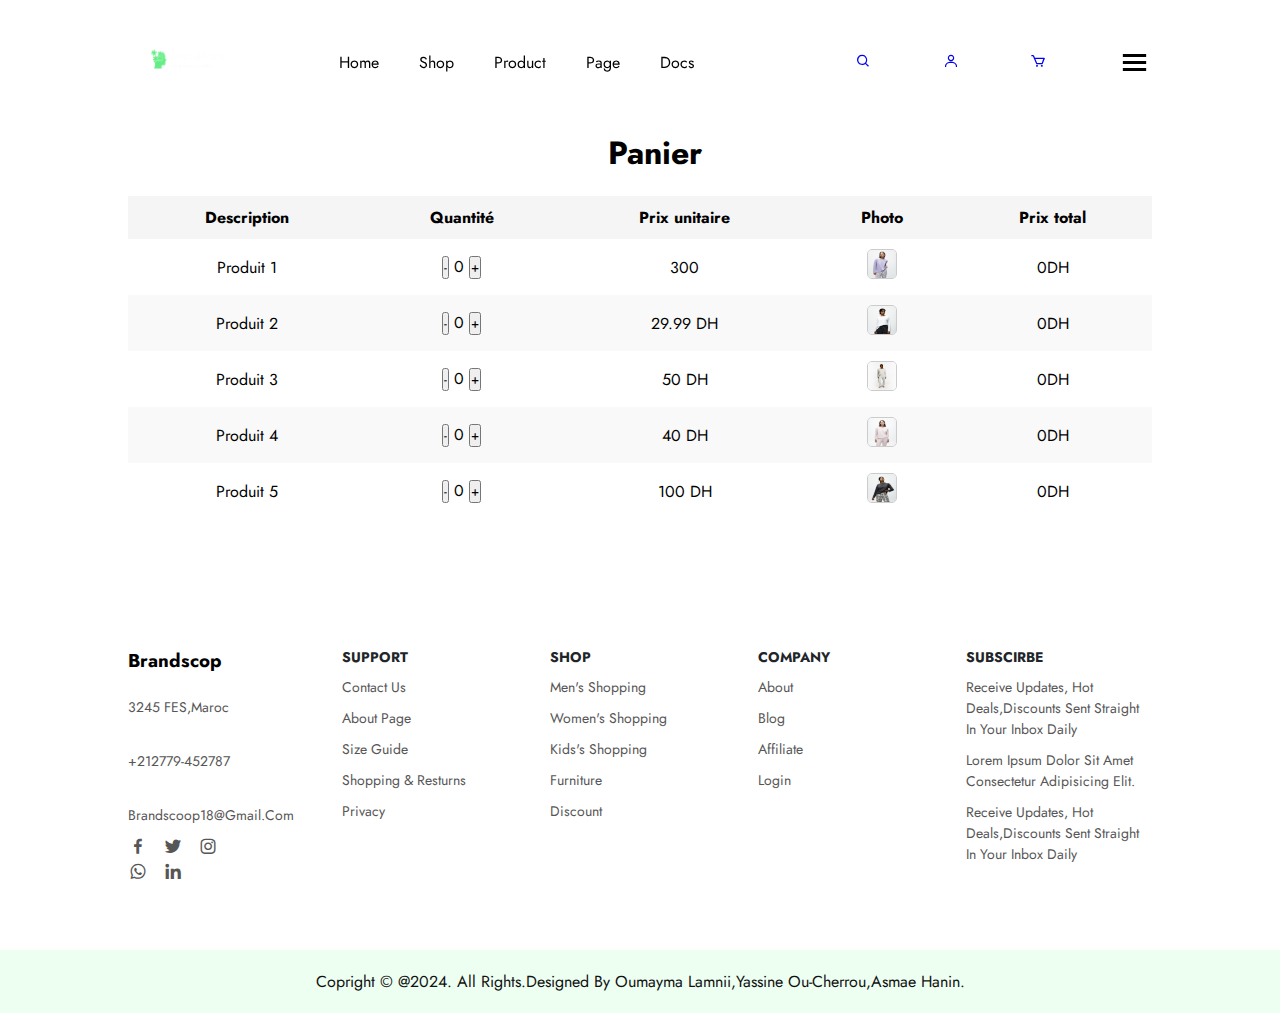
<file: add-panier.html>
<!-- yassine ntaya ghadi dr hnaya l page dyal ajouter au panier -->
<!DOCTYPE html>
<html lang="en">

<head>
    <meta charset="UTF-8">
    <meta name="viewport" content="width=device-width, initial-scale=1.0">
    <title>E-commerce web</title>
    <!--css link-->
    <link rel="stylesheet" href="style.css">
    <link rel="stylesheet" href="add-product.css">

    <link rel="preconnect" href="https://fonts.googleapis.com">
    <link rel="preconnect" href="https://fonts.gstatic.com" crossorigin>
    <link
        href="https://fonts.googleapis.com/css2?family=Jost:ital,wght@0,100;0,200;0,300;0,400;0,500;0,600;0,700;1,500&display=swap"
        rel="stylesheet">

    <link rel="stylesheet" href="https://cdnjs.cloudflare.com/ajax/libs/font-awesome/6.2.1/css/all.min.css"
        integrity="sha512-MV7K8+y+gLIBoVD59lQIYicR65iaqukzvf/nwasF0nqhPay5w/9lJmVM2hMDcnK1OnMGCdVK+iQrJ7lzPJQd1w=="
        crossorigin="anonymous" referrerpolicy="no-referrer" />
    <link rel="stylesheet" href="https://unpkg.com/boxicons@latest/css/boxicons.min.css">
</head>

<body>
    <header>
        <a href="#" class="logo"><img src="images/logo.png" alt="" width="3000" height="3000"></a>
        <ul class="navmenu">
            <li> <a href="#">Home</a></li>
            <li> <a href="#">Shop</a></li>
            <li> <a href="#">Product</a></li>
            <li> <a href="#">Page</a></li>
            <li> <a href="#">Docs</a></li>
        </ul>
        <div class="nav-icon"></div>
        <a href="#"><i class='bx bx-search'></i></a>
        <a href="#"><i class='bx bx-user'></i></a>
        <a href="#"><i class='bx bx-cart'></i></a>
        <div class="bx bx-menu" id="menu-icon"></div>
    </header><br>
    <br>
    <section class="products_panier">
        <div class="titre">
            <h1 class="titre-hover">Panier</h1>
        </div>
        <table>
            <thead>
                <tr>
                    <th>Description</th>
                    <th>Quantité</th>
                    <th>Prix unitaire</th>
                    <th>Photo</th>
                    <th>Prix total</th>
                </tr>
            </thead>
            <tbody>
                <tr>
                    <td>Produit 1</td>
                    <td> <button class="quantity-btn" onclick="changeQuantity(this, -1)">-</button>
                        <span>0</span>
                        <button class="quantity-btn" onclick="changeQuantity(this, 1)">+</button>
                    </td>
                    <td>300</td>
                    <td><img src="images/img1.jpg" alt="Product 1" height="30" width="30"> </td>
                    <td class="total-price">0DH</td>
                </tr>
                <tr>
                    <td>Produit 2</td>
                    <td> <button class="quantity-btn" onclick="changeQuantity(this, -1)">-</button>
                        <span>0</span>
                        <button class="quantity-btn" onclick="changeQuantity(this, 1)">+</button>
                    </td>
                    <td>29.99 DH</td>
                    <td><img src="images/img2.jpg" alt="Product 2" height="30" width="30"></td>
                    <td class="total-price">0DH</td>
                </tr>
                <tr>
                    <td>Produit 3</td>
                    <td> <button class="quantity-btn" onclick="changeQuantity(this, -1)">-</button>
                        <span>0</span>
                        <button class="quantity-btn" onclick="changeQuantity(this, 1)">+</button>
                    </td>
                    <td>50 DH</td>
                    <td><img src="images/img3.jpg" alt="Product 2" height="30" width="30"></td>
                    <td class="total-price">0DH</td>
                </tr>
                <tr>
                    <td>Produit 4</td>
                    <td> <button class="quantity-btn" onclick="changeQuantity(this, -1)">-</button>
                        <span>0</span>
                        <button class="quantity-btn" onclick="changeQuantity(this, 1)">+</button>
                    </td>
                    <td>40 DH</td>
                    <td><img src="images/img4.jpg" alt="Product 2" height="30" width="30"></td>
                    <td class="total-price">0DH</td>
                </tr>
                <tr>
                    <td>Produit 5</td>
                    <td> <button class="quantity-btn" onclick="changeQuantity(this, -1)">-</button>
                        <span>0</span>
                        <button class="quantity-btn" onclick="changeQuantity(this, 1)">+</button>
                    </td>
                    <td>100 DH</td>
                    <td><img src="images/img5.jpg" alt="Product 2" height="30" width="30"></td>
                    <td class="total-price">0DH</td>
                </tr>
                <script>
                    function changeQuantity(button, amount) {
                        var row = button.parentNode.parentNode;
                        var quantityElement = row.getElementsByTagName('span')[0];
                        var totalElement = row.getElementsByClassName('total-price')[0];

                        var currentQuantity = parseInt(quantityElement.innerText, 10);
                        var newQuantity = currentQuantity + amount;

                        if (newQuantity >= 0) {
                            quantityElement.innerText = newQuantity;

                            var pricePerUnit = parseFloat(row.cells[2].innerText.replace('DH', ''));
                            var newTotal = (pricePerUnit * newQuantity).toFixed(2);

                            totalElement.innerText = 'DH' + newTotal;
                        }
                    }
                </script>
            </tbody>
        </table>
    </section>

    <!--Contact section kanft7o section okhra  -->
    <section class="Contact">
        <div class="contact-info">
            <div class="first-info">
                <h3>Brandscop</h3>
                <br>
                <p> 3245 FES,Maroc </p>
                <br>
                <p>+212779-452787</p>
                <br>
                <p>brandscoop18@gmail.com</p>

                <div class="social-icon">
                    <a href="#"><i class='bx bxl-facebook'></i></a>
                    <a href="#"><i class='bx bxl-twitter'></i></a>
                    <a href="#"><i class='bx bxl-instagram'></i></a>
                    <br>
                    <a href="#"><i class='bx bxl-whatsapp'></i></a>
                    <a href="#"><i class='bx bxl-linkedin'></i></a>
                </div>

            </div>

            <div class="second-info">
                <h4>Support</h4>
                <p>Contact us</p>
                <p>About page</p>
                <p>Size Guide</p>
                <p>Shopping & Resturns</p>
                <p>Privacy</p>
            </div>

            <div class="third-info">
                <h4>Shop</h4>
                <p>Men's Shopping</p>
                <p>Women's Shopping</p>
                <p>Kids's Shopping</p>
                <p>Furniture</p>
                <p>Discount</p>

            </div>
            <div class="fourth-info">
                <h4>Company</h4>
                <p>About</p>
                <p>Blog</p>
                <p>Affiliate</p>
                <p>Login</p>

            </div>

            <div class="five">
                <h4>Subscirbe</h4>
                <p>Receive Updates, Hot Deals,Discounts sent Straight In Your Inbox Daily</p>
                <p>Lorem ipsum dolor sit amet consectetur adipisicing elit. </p>
                <p>Receive Updates, Hot Deals,Discounts sent Straight In Your Inbox Daily</p>

            </div>


        </div>

        </div>

    </section>
    <div class="end-text">
        <p>Copright © @2024. All Rights.Designed By Oumayma Lamnii,Yassine Ou-cherrou,Asmae Hanin.</p>
    </div>


</body>

</html>
</file>
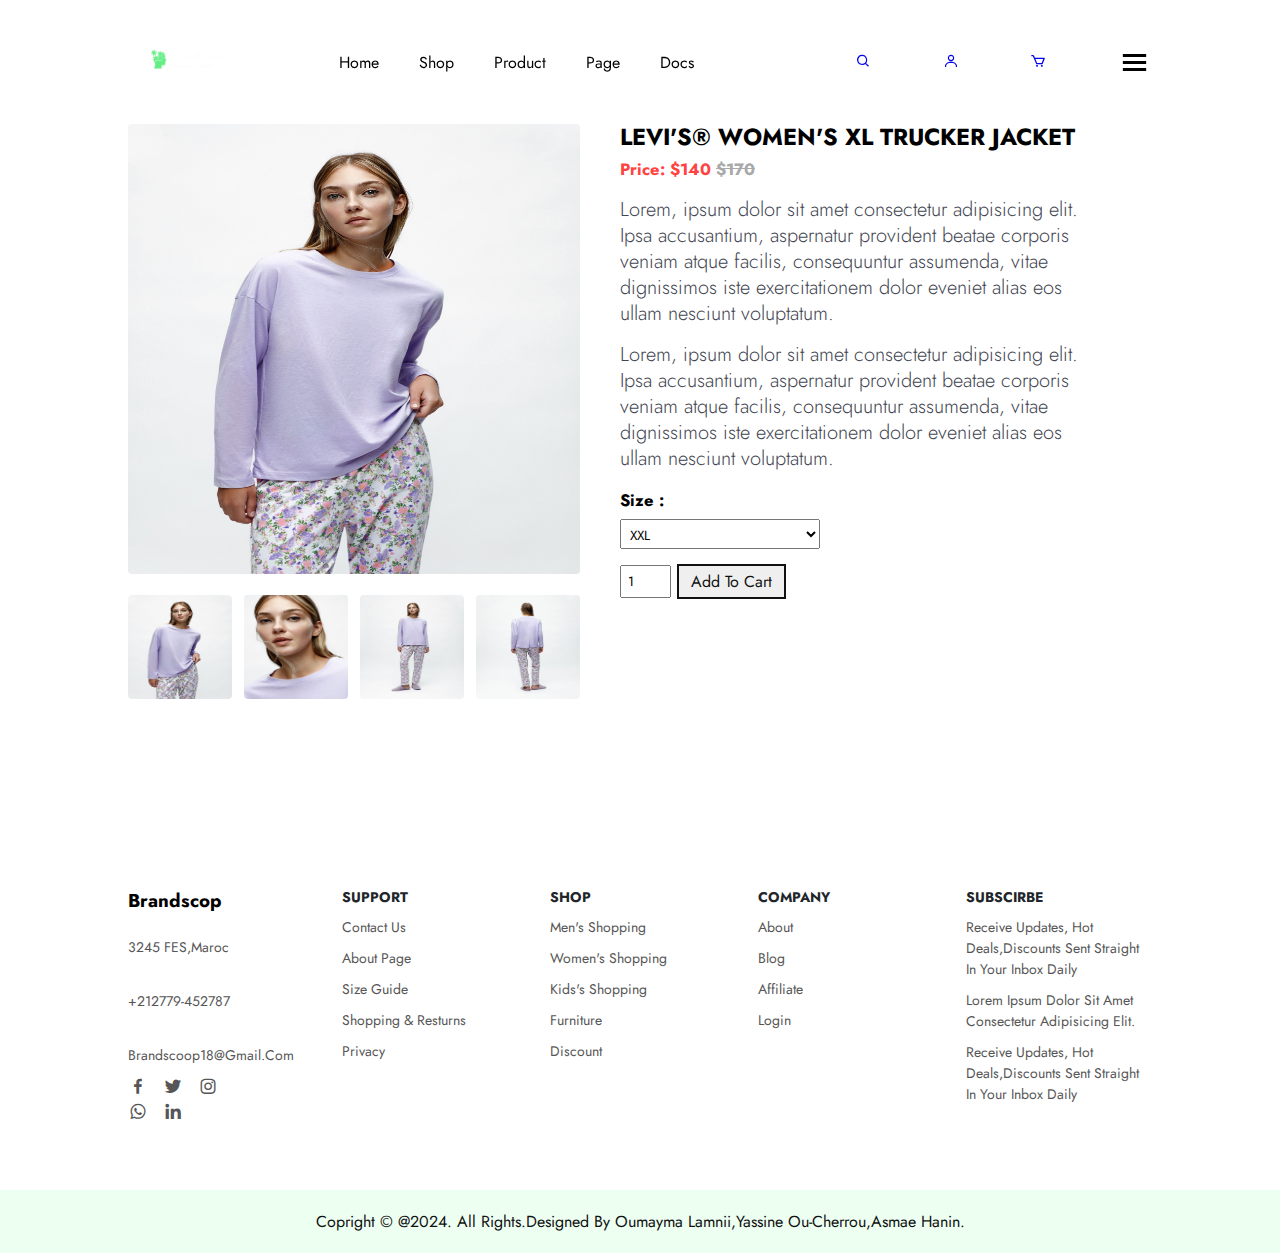
<file: product_details.html>
<!DOCTYPE html>
<html lang="en">

<head>
    <meta charset="UTF-8">
    <meta name="viewport" content="width=device-width, initial-scale=1.0">
    <title>E-commerce web</title>
    <!--css link-->
    <link rel="stylesheet" href="style.css">
    <link rel="stylesheet" href="product_style.css">

    <link rel="preconnect" href="https://fonts.googleapis.com">
    <link rel="preconnect" href="https://fonts.gstatic.com" crossorigin>
    <link
        href="https://fonts.googleapis.com/css2?family=Jost:ital,wght@0,100;0,200;0,300;0,400;0,500;0,600;0,700;1,500&display=swap"
        rel="stylesheet">

    <link rel="stylesheet" href="https://cdnjs.cloudflare.com/ajax/libs/font-awesome/6.2.1/css/all.min.css"
        integrity="sha512-MV7K8+y+gLIBoVD59lQIYicR65iaqukzvf/nwasF0nqhPay5w/9lJmVM2hMDcnK1OnMGCdVK+iQrJ7lzPJQd1w=="
        crossorigin="anonymous" referrerpolicy="no-referrer" />
    <link rel="stylesheet" href="https://unpkg.com/boxicons@latest/css/boxicons.min.css">
</head>

<body>

    <!-- navigation -->
    <header>
        <a href="#" class="logo"><img src="images/logo.png" alt="" width="3000" height="3000"></a>
        <ul class="navmenu">
            <li> <a href="#">Home</a></li>
            <li> <a href="#">Shop</a></li>
            <li> <a href="#">Product</a></li>
            <li> <a href="#">Page</a></li>
            <li> <a href="#">Docs</a></li>
        </ul>
        <div class="nav-icon"></div>
        <a href="#"><i class='bx bx-search'></i></a>
        <a href="#"><i class='bx bx-user'></i></a>
        <a href="#"><i class='bx bx-cart'></i></a>
        <div class="bx bx-menu" id="menu-icon"></div>
    </header>

    <!-- hnaya ghaykon lproduct dyalna -->
    <section class="product-container">
        <!-- left side -->
        <div class="img-card">
            <img src="images/img1.jpg" alt="" height="450px" id="main-img">

            <!-- dok les images sgharin li mt7t limage du produit -->
            <div class="small-card">
                <img src="images/img1.jpg" class="smImg">
                <img src="images/pijama2.jpg" class="smImg">
                <img src="images/pijama5.jpg" class="smImg">
                <img src="images/pijama3.jpg" class="smImg">
            </div>
        </div>

        <!-- right side -->
        <div class="product-info">
            <h3>LEVI'S® WOMEN'S XL TRUCKER JACKET</h3>
            <h5>Price: $140 <del>$170</del></h5>

            <p>Lorem, ipsum dolor sit amet consectetur adipisicing elit. Ipsa accusantium, aspernatur provident beatae
                corporis veniam atque facilis, consequuntur assumenda, vitae dignissimos iste exercitationem dolor
                eveniet alias eos ullam nesciunt voluptatum.</p>
            <p>Lorem, ipsum dolor sit amet consectetur adipisicing elit. Ipsa accusantium, aspernatur provident beatae
                corporis veniam atque facilis, consequuntur assumenda, vitae dignissimos iste exercitationem dolor
                eveniet alias eos ullam nesciunt voluptatum.</p>

            <div class="size">
                <h5>Size :</h5>

                <select name="size-option" id="sizeOpt" class="sizeOpt">
                    <option value="xxl">XXL</option>
                    <option value="XL">XL</option>
                    <option value="Regular">Regular</option>
                    <option value="Small">Small</option>
                </select>

                <div class="quantity">
                    <input type="number" name="" id="" min="1" max="10" value="1">
                    <a href="add-panier.html"><button class="main-btn small-btn">Add to Cart</button></a>
                </div>

            </div>
        </div>

    </section>
    <!--Contact section kanft7o section okhra  -->
    <section class="Contact">
        <div class="contact-info">
            <div class="first-info">
                <h3>Brandscop</h3>
                <br>
                <p> 3245 FES,Maroc </p>
                <br>
                <p>+212779-452787</p>
                <br>
                <p>brandscoop18@gmail.com</p>

                <div class="social-icon">
                    <a href="#"><i class='bx bxl-facebook'></i></a>
                    <a href="#"><i class='bx bxl-twitter'></i></a>
                    <a href="#"><i class='bx bxl-instagram'></i></a>
                    <br>
                    <a href="#"><i class='bx bxl-whatsapp'></i></a>
                    <a href="#"><i class='bx bxl-linkedin'></i></a>
                </div>

            </div>

            <div class="second-info">
                <h4>Support</h4>
                <p>Contact us</p>
                <p>About page</p>
                <p>Size Guide</p>
                <p>Shopping & Resturns</p>
                <p>Privacy</p>
            </div>

            <div class="third-info">
                <h4>Shop</h4>
                <p>Men's Shopping</p>
                <p>Women's Shopping</p>
                <p>Kids's Shopping</p>
                <p>Furniture</p>
                <p>Discount</p>

            </div>
            <div class="fourth-info">
                <h4>Company</h4>
                <p>About</p>
                <p>Blog</p>
                <p>Affiliate</p>
                <p>Login</p>

            </div>

            <div class="five">
                <h4>Subscirbe</h4>
                <p>Receive Updates, Hot Deals,Discounts sent Straight In Your Inbox Daily</p>
                <p>Lorem ipsum dolor sit amet consectetur adipisicing elit. </p>
                <p>Receive Updates, Hot Deals,Discounts sent Straight In Your Inbox Daily</p>

            </div>


        </div>

        </div>

    </section>
    <div class="end-text">
        <p>Copright © @2024. All Rights.Designed By Oumayma Lamnii,Yassine Ou-cherrou,Asmae Hanin.</p>
    </div>
    <!-- script js -->
    <script src="product.js">
    </script>
</body>

</html>
</file>
<file: style.css>
* {
    margin: 0;
    padding: 0;
    box-sizing: border-box;
    scroll-behavior: smooth;
    font-family: 'Jost', sans-serif;
    list-style: none;
    text-decoration: none;
}

header {
    position: fixed;
    width: 100%;
    top: 0;
    right: 0;
    z-index: 1000;
    display: flex;
    align-items: center;
    justify-content: space-between;
    padding: 20px 10%;
}
.logo img{
    max-width: 120px;
    height: auto;

}
.navmenu{
    display: flex;
}
.navmenu a{
    color: black;
    font-size: 16px;
    text-transform: capitalize;
    padding: 10px 20px;
    font-weight: 400;
    transition: all.42s ease;
}
.navmenu a:hover{
    color: red;
}
.nav-icon{
    display: flex;
    align-items: center;
    

}
.nav-icon i{
    margin-right: 20px;
    color: #2c2c2c;
    font-size: 25px;
    font-weight: 400;
    transition: all .42s ease;
}
.nav-icon i:hover{
    transform: scale(1.1);
    color: red;
}
#menu-icon{
    font-size: 35px;
    color: black;
    z-index: 10001;
    cursor: pointer;
}

section{
    padding: 5% 10%;


}
.main-home{
    width: 100%;
    height: 100vh;
    background-image: url(images/BACK.jpg) ;
    background-position: center;
    background-size: cover;
    display: grid;
    grid-template-columns: repeat(1, 1fr);
    align-items: center;

    }
    



.main-text h5{
    color:red;
    font-size: 16px;
    text-transform: capitalize;
    font-weight: 500;

}
.main-text h1{
    color: black;
    font-size: 65px;
    text-transform: capitalize;
    line-height: 1.1;
    font-weight: 600;
    margin: 6px 0 10px;
}
.main-text p{
    color: #2c2c2c;
    font-size: 20px;
    font-style: italic;
    margin-bottom: 20px;


}

/* button style  */

.main-btn{
    display: inline-block;
    color: #111;
    font-size: 16px;
    font-weight: 500;
    text-transform: capitalize;
    border: 2px solid #111;
    padding: 12px 25px;
    transition: all .42s ease;

}
.main-btn:hover{
    background-color: black;
    color: #fff;

}
.main-btn{
    vertical-align: middle;
}

/*  asmae small button style for add to cart and other buttons */

.small-btn{
    font-weight: 400;
    padding: 4px 12px;
    cursor: pointer;
}


/* finishing the small button style */

.down-arrow{
    position: absolute;
    top:85%;
    right: 11%;

}
.down i{
    font-size: 30px;
    color: #2c2c2c;
    border: 2px solid #2c2c2c;
    border-radius: 50px;
    padding: 12px 12px;

}
.down i:hover{
    background-color: #2c2c2c;
    color: #fff;
    transition: all .42s ease;

}
header.sticky{
    background: #fff;
    padding: 20px 10%;
    box-shadow: 0px 0px 10px rgb(0 0 0 / 10%);

}
/*trending section css*/
.center-text h2{
    color: #111;
    font-size: 28px;
    text-transform: capitalize;
    text-align: center;
    margin-bottom: 30px;
}
.center-text span{
    color: red;
}
.products{
    display: grid;
    grid-template-columns:  repeat(auto-fit, minmax(260px, auto));
    gap: 2rem;
}
.row{
    position: relative;
    transition: all .40s;

}
.row img{
    width: 100%;
    height: auto;
    transition: all .40s;
}
/*had l3ia Bach mnin kn9oso l product kykbro o ysraro*/
.row img:hover{
    transform: scale(0.9);

}
/* had l3iba bach kol product li jdid omzl matba3 wla tba3 tji lfo9*/
.product-text h5{
    position: absolute;
    top: 13px;
    left:13px;
    color: #fff;
    font-size: 12px;
    font-weight: 500;
    text-transform: uppercase;
    background-color: #27b737;
    padding: 3px 10px;
    border-radius: 2px;

}
/*hadi bach dak l9alb heart icon Kayji fjanb bhal ila ymkn lik dir icon 3la product*/
.heart-icon{
    position: absolute;
    right: 0;
    font-size: 20px;
    
}
/*Hadi l hover dyal dak l heart*/
.heart-icon:hover{
    color: red;

}
/*bach lwant najmat dyal ratting*/
.ratting{
    color: #FF8C00;
    font-size: 18px;
}
/*hadi bach 9adina lkhat li taht kola Product*/
.price h4{
    color: #111;
    font-size: 16px;
    text-transform: capitalize;
    font-weight: 400;

}
/*hadi bach bdalt lkhat lon dyalo li taht kola product*/
.price p{
    color: #151515;
    font-size: 14px;
    font-weight: 600;
    /*bach swbna dik back mor taht l product*/
}
.client-reviews{
    background-color: #F3F4F6;
}
.reviews{
    text-align: center;

}
.reviews h3{
    color: #111;
    font-size: 25px;
    text-transform: capitalize;
    text-align: center;
    font-weight: 700;
}
.reviews img{
    width: 100px;
    height: auto;
    border-radius: 50px;
    margin: 10px 0;

}
.reviews p{
    color: #707070;
    font-size: 16px;
    font-weight: 400;
    line-height: 25px;
    margin-bottom: 10px;
}
.reviews h2{
    font-size: 22px;
    color: #000;
    font-weight: 400;
    text-transform: capitalize;
    margin-bottom: 2px;

}


.contact{
    background-color:#f3f4f6;
}

.contact-info{
    display: grid;
    grid-template-columns: repeat(auto-fit,minmax(160px,auto));
    gap: 3rem;
    
}
.first-info img{
    width: 200px;
    height: auto;

}
.contact-info h4{
    color: #212529;
    font-size: 14px;
    text-transform: uppercase;
    margin-bottom: 10px;

}
.contact-info p{
    color: #565656;
    font-size: 14px;
    font-weight: 400;
    text-transform: capitalize;
    line-height: 1.5;
    margin-bottom: 10px;
    cursor: pointer;
    transition: all .42s;
}
.contact-info p:hover{
    color: red;

}
.social-icon i{
    color: #565656;
    margin-right: 10px;
    font-size: 20px;
    transition: all .42s;
}
.social-icon i:hover{
    transform: scale(1.3);
}
.end-text{
    background-color: #edfff1;
    text-align: center;
    padding: 20px;
}
.end-text p{
    color: #111;
    text-transform: capitalize;
}

/* hada dyal quntite
.quantity-btn {
    cursor: pointer;
    background-color:#c3f7cf;
    color: white;
    border: none;
    padding: 6px 10px;
    text-align: center;
    text-decoration: none;
    display: inline-block;
    font-size: 12px;
    margin: 2px; 
    border-radius: 5px;
  } */
</file>
<file: add-product.css>
table {
    width: 100%;
    border-collapse: collapse;
}
thead {
    background-color: #f5f5f5;
}

thead th {
    background-color: #f5f5f5;
    text-align: center;
    padding: 10px;
    font-weight: bold;
}

tbody td {
    text-align:center;
    padding: 10px;
}
tbody tr:nth-child(even) {
    background-color: #f9f9f9;
}
tbody td img {
    max-width: 100px;
    max-height: 100px;
    border: 1px solid #ccc;
    border-radius: 5px;
}
.titre{
    display:flex;
    justify-content: center;
    text-align: center;
    padding: 0 0 0 30px;
    margin:20px 0px;
}
.titre-hover:hover{
    color: red;
}



contact-section*/
 .products {
    display: inline;

}

.container {
    margin-top: 50px;
}
</file>
<file: product_style.css>
section {
    margin-top: 60px; /* Adjust the value according to your header's height */
    /* height: 150vh; */
}

.product-container{
  display: flex;
  gap: 40px;
  justify-content:start ;
  align-items: start;
}

/* .img-card{
  width: 40%;
} */

.img-card img{
  width: 100%;
  flex-shrink:0 ;
  border-radius: 4px;
}

.small-card{
  display: flex;
  justify-self: start;
  align-items: center;
  margin-top: 15px;
  gap: 12px;
}

.small-card img{
  width: 104px;
  height: 104px;
  border-radius: 4px;
  cursor: pointer;
}


/* right side */

.product-info{
  width: 60%;
}

.product-info {
font-size: 20px;
font-weight: 300;
line-height: 130%;
} 

.product-info h5{
  margin: 6px 0;
  color: #ff4242;
} 

.product-info h5 del {
  text-decoration: line-through; /* line fost 170$ */
  color: #a9a9a9;
} 

.product-info p{
  color: #424551;
  margin: 15px 0;
  width: 90%;
}


.size h5{
  color: black;
}

.sizeOpt{ 
  width: 200px;
  height: 30px;
  padding: 5px;
  margin-bottom: 15px;
}


.quantity input{
  width: 51px;
  height: 33px;
  margin-bottom: 15px;
  padding: 6px;
}
</file>
